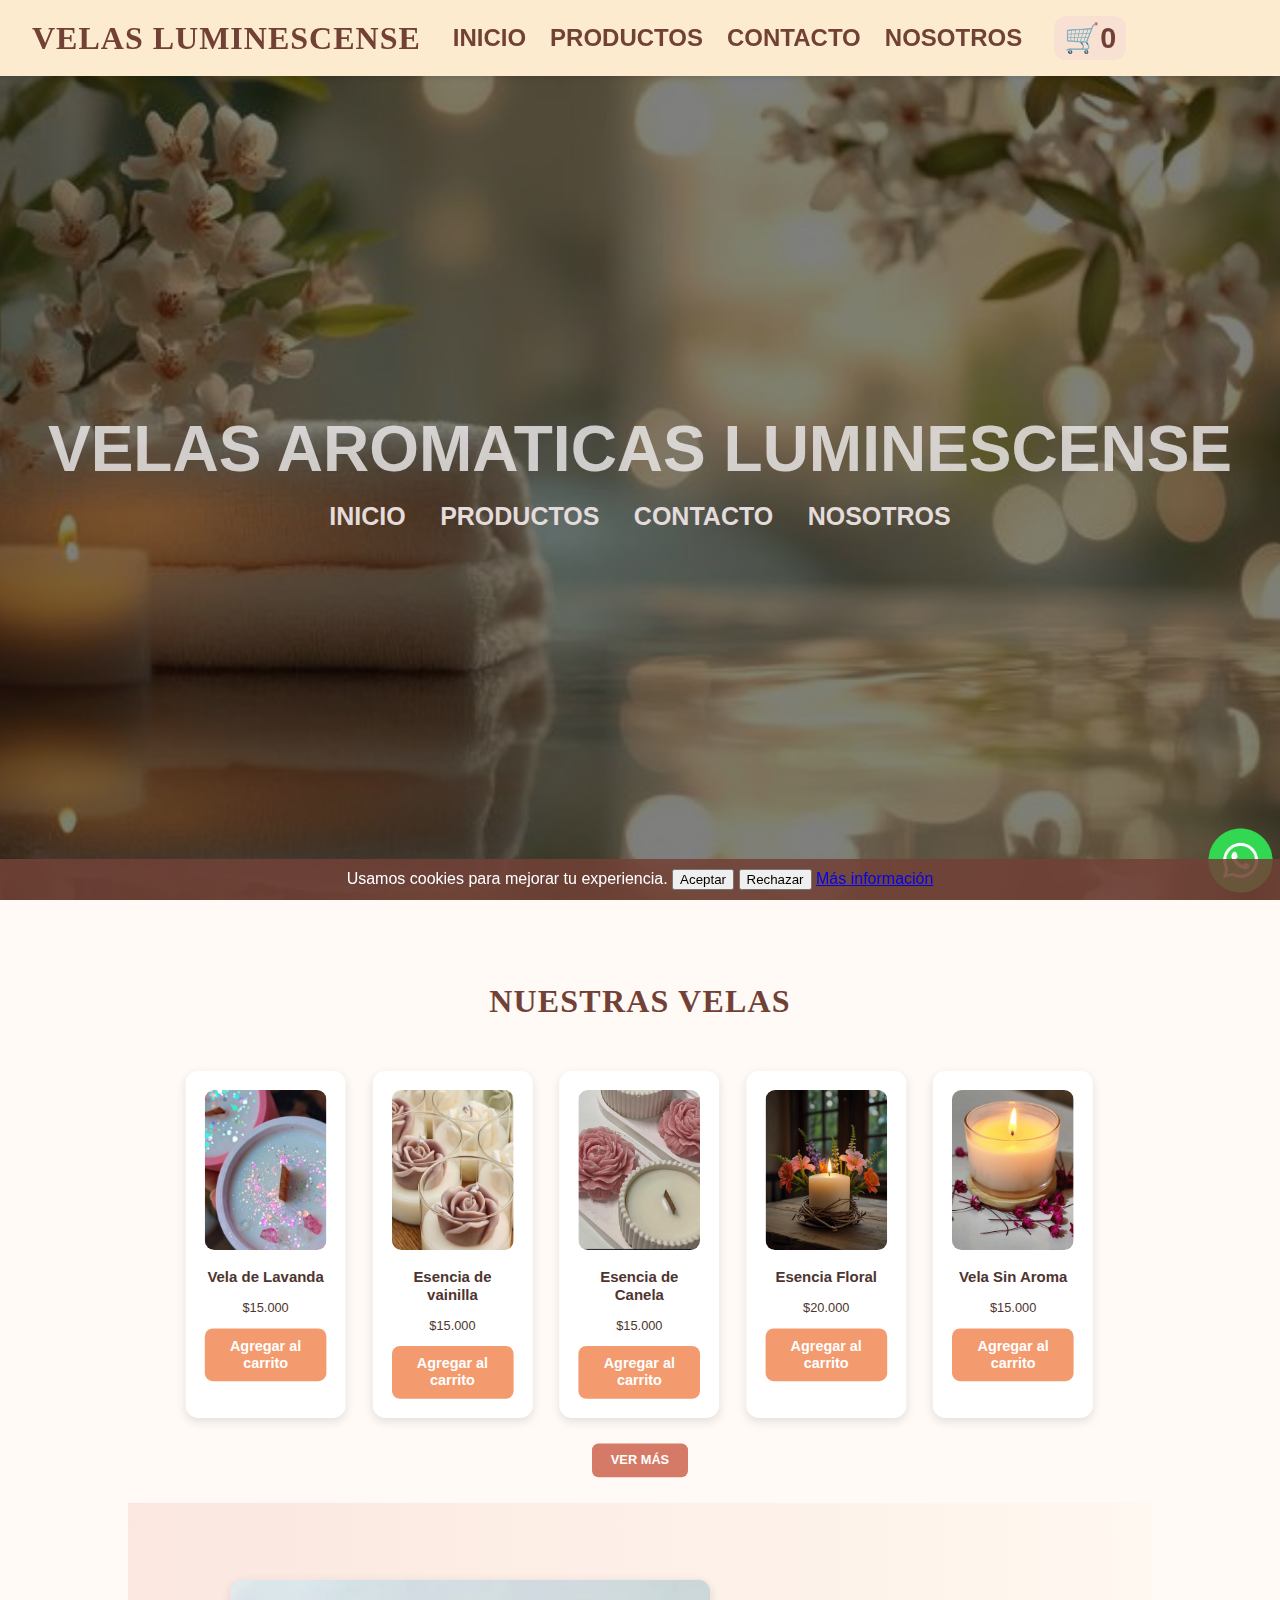
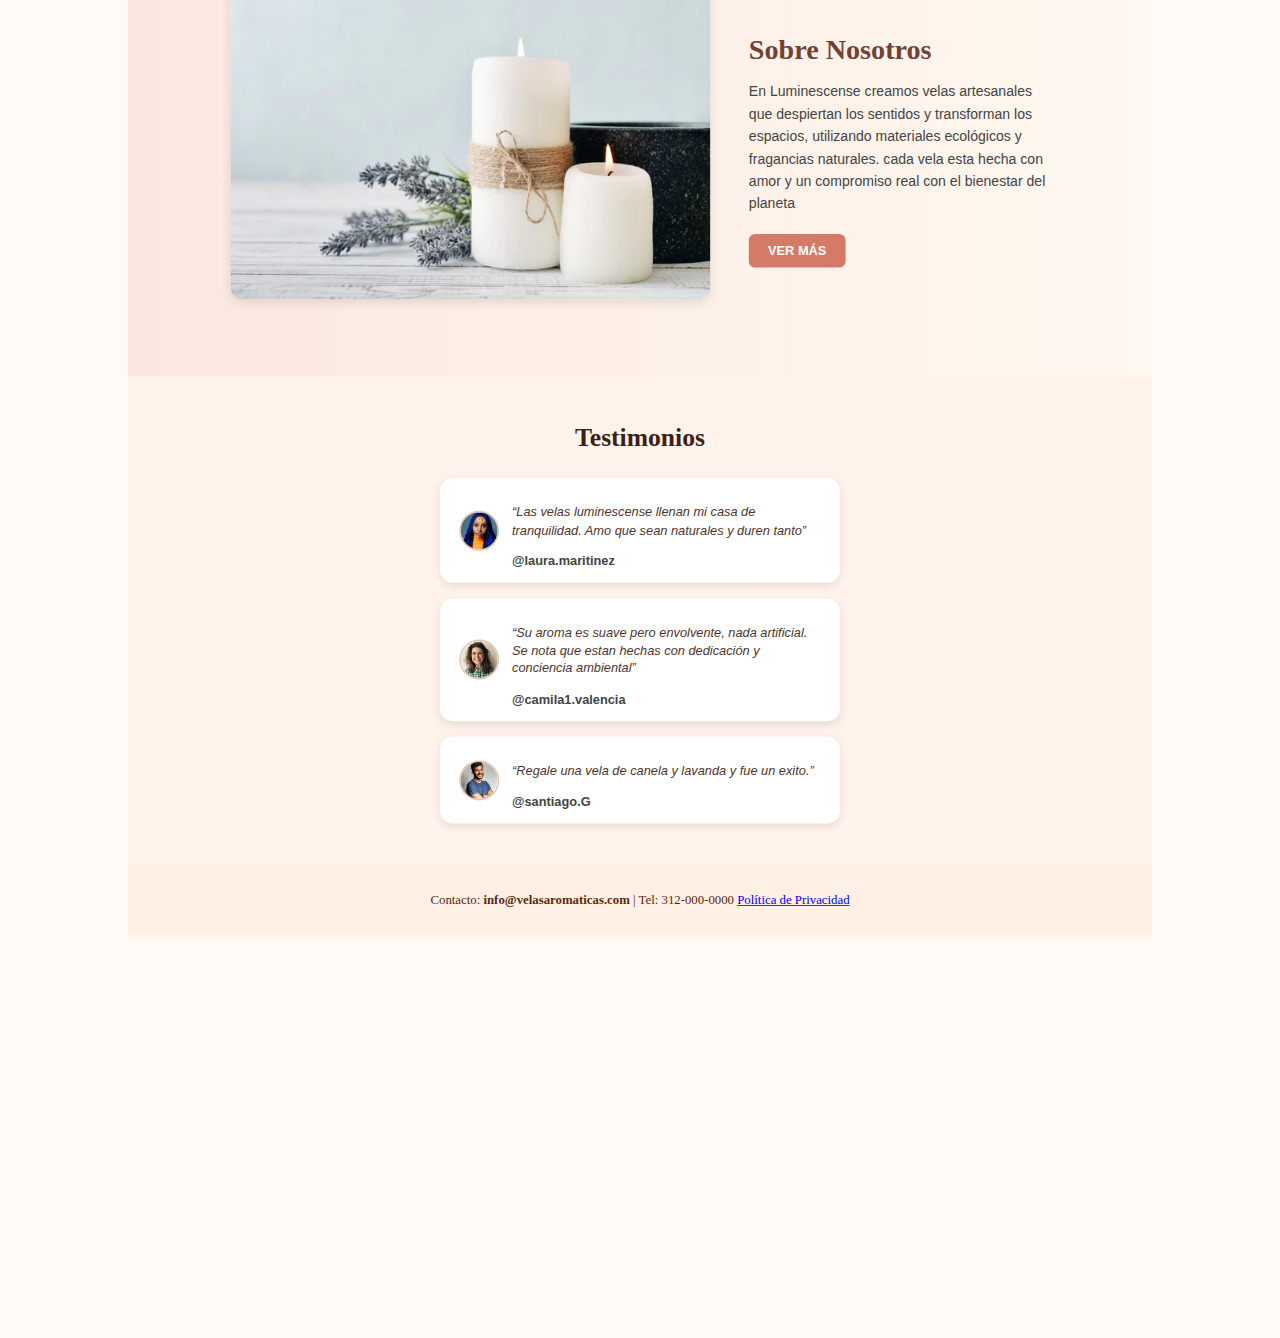
<file: index.html>
<!DOCTYPE html>
<html lang="es">
<head>
    <meta charset="UTF-8" />
    <meta name="viewport" content="width=device-width, initial-scale=1.0"/>
    <title>Tienda De Velas Aromaticas</title>
    <link rel="stylesheet" href="style.css">
</head>
<body>
  <header class="header-flotante" id="menuScroll">
    <div class="logo-scroll">VELAS LUMINESCENSE</div>

    <div class="menu-carrito">
     <nav class="nav">
       <a href="#">INICIO</a>
       <a href="productos.html">PRODUCTOS</a>
       <a href="contacto.html">CONTACTO</a>
       <a href="nosotros.html">NOSOTROS</a>
     </nav>

      <div class="carrito" id="ver-carrito" style="cursor: pointer; margin-left: 1rem;">
      🛒  <span id="contador-carrito">0</span>
      </div>
    
    </div>
  </header>


  
  <div class="carrito-popup" id="carrito-popup">
  <h3>Carrito de Compras</h3>
  <ul id="lista-carrito"></ul>
  <button onclick="cerrarCarrito()">Cerrar</button>
  </div>



    <header class="hero"    id="Inicio">
        <div class="hero-content">
        <h1> VELAS AROMATICAS LUMINESCENSE</h1>
        <nav class="nav"> 
            <a href="index.html"> INICIO</a>
            <a href="productos.html">PRODUCTOS</a>
            <a href="contacto.html">CONTACTO</a>
            <a href="nosotros.html">NOSOTROS</a>
        </nav>
      </div>
    </header>  

    <div class="zoom-contenido">
    <section class="productos">
        <h2 class="titulo-productos">NUESTRAS VELAS</h2>
        <div class="galeria">
            <div class="producto">
                <img src="/imagenes/vela1.jpeg" alt="Vela Lavanda "/>
                <h3>Vela  de Lavanda</h3>
                <p>$15.000</p>
                <button class="btn-carrito">Agregar al carrito</button>
            </div>
            <div class="producto">
                <img src="/imagenes/vela2.jpeg" alt="Vela Vainilla">
                <h3>Esencia de vainilla</h3>
                <p>$15.000</p>
                <button class="btn-carrito">Agregar al carrito</button>
            </div>
            <div class="producto">
                <img src="/imagenes/vela4.jpeg" alt="Vela Canela">
                <h3>Esencia de Canela</h3>
                <p>$15.000</p>
                <button class="btn-carrito">Agregar al carrito</button>
            </div>
            <div class="producto">
                <img src="/imagenes/velafloral.jpeg" alt="Vela Floral">
                <h3>Esencia Floral</h3>
                <p>$20.000</p>
                <button class="btn-carrito">Agregar al carrito</button>
            </div>
            <div class="producto">
                <img src="/imagenes/vela sinaroma.jpeg" alt="Vela Sin Aroma">
                <h3>Vela Sin Aroma</h3>
                <p>$15.000</p>
                <button class="btn-carrito">Agregar al carrito</button>
            </div>
        </div>
        <button class="btn-ver-mas"><a href="productos.html">VER MÁS</a></button>

        
  </section>

  <section class="sobre-nosotros">
    <div class="contenedor">
      <img src="imagenes/vela3.jpg" alt="Velas sobre nosotros">
      <div class="texto-sobre">
        <h2>Sobre Nosotros</h2>
        <p> 
          En Luminescense creamos velas artesanales que despiertan los sentidos y transforman
          los espacios, utilizando materiales ecológicos y fragancias naturales. cada vela esta 
          hecha con amor y un compromiso real con el bienestar del planeta</p>
        <button class="btn-ver-mas"><a href="nosotros.html">VER MÁS</a></button>
      </div>
    </div>
  </section>

  <section class="testimonios">
    <h2>Testimonios</h2>

    <div class="testimonio">
      <div class="contenido-testimonio">
        <img src="imagenes/laura.jpg" alt="@laura.maritinez" class="avatar">
        <div class="texto-testimonio">
          <p>“Las velas luminescense llenan mi casa de tranquilidad. Amo que sean naturales y duren tanto”</p>
          <strong>@laura.maritinez</strong>
      </div>
      </div>
    </div>
    <div class="testimonio">
      <div class="contenido-testimonio">
        <img src="imagenes/camila.jpg" alt="@camila1.valencia" class="avatar">
        <div class="texto-testimonio">
          <p>“Su aroma es suave pero envolvente, nada artificial. Se nota que estan hechas con dedicación y conciencia ambiental”</p>
          <strong>@camila1.valencia</strong>
      </div>
      </div>
    </div>   
    <div class="testimonio">
      <div class="contenido-testimonio">
        <img src="imagenes/santiago.jpg" alt="@santiago.G" class="avatar">
        <div class="texto-testimonio">
          <p>“Regale una vela de canela y lavanda y fue un exito.”</p>
          <strong>@santiago.G</strong>
        </div>
      </div>
    </div>
</section>


<footer class="footer">
    <p>Contacto: <strong>info@velasaromaticas.com</strong> | Tel: 312-000-0000
    <a href="politica-privacidad.html">Política de Privacidad</a> </p>
</footer>
</div>

<script src="script.js"></script>
<a onclick="enviarWhatsApp()" class="btn-flotante-wsp">
  <img src="imagenes/WhatsApp.png" alt="WhatsApp" />
</a>



<div id="cookie-banner" style="position:fixed;bottom:0;left:0;width:100%;background:#724136dc;color:#fff;padding:10px;text-align:center;z-index:1000;">
  Usamos cookies para mejorar tu experiencia. 
  <button onclick="aceptarCookies()">Aceptar</button>
  <button onclick="rechazarCookies()">Rechazar</button>
  <a href="politica-privacidad.html" style="color:rgb(4, 4, 236);">Más información</a>
</div>

<script>
  function aceptarCookies(){
    localStorage.setItem('cookiesAceptadas', 'true');
    document.getElementById('cookie-banner').style.display = 'none';
  }
  function rechazarCookies(){
    localStorage.setItem('cookiesAceptadas', 'false');
    document.getElementById('cookie-banner').style.display = 'none';
  }
  if(localStorage.getItem('cookiesAceptadas')){
    document.getElementById('cookie-banner').style.display = 'none';
  }
</script>


</body>

</html>
</file>
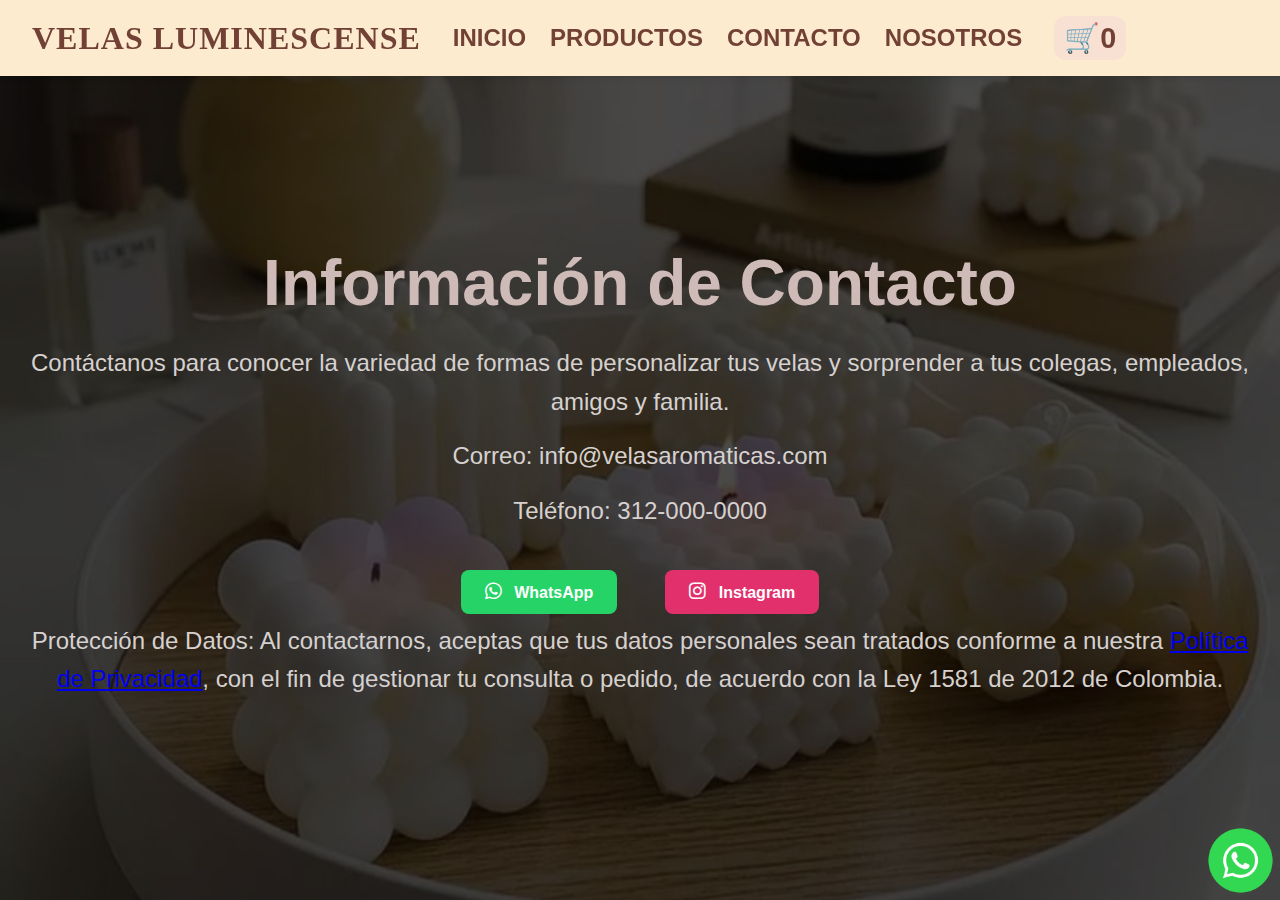
<file: contacto.html>
<!DOCTYPE html>
<html lang="es">
<head>
  <meta charset="UTF-8" />
  <meta name="viewport" content="width=device-width, initial-scale=1.0"/>
  <title>Contacto - Velas Luminescense</title>
  <link rel="stylesheet" href="style.css" />
  <link rel="stylesheet" href="https://cdnjs.cloudflare.com/ajax/libs/font-awesome/6.4.0/css/all.min.css">
</head>
<body>
  
  <header class="header-flotante visible">
    <div class="logo-scroll">VELAS LUMINESCENSE</div>
    <div class="menu-carrito">
      <nav class="nav">
        <a href="index.html">INICIO</a>
        <a href="productos.html">PRODUCTOS</a>
        <a href="contacto.html">CONTACTO</a>
        <a href="nosotros.html">NOSOTROS</a>
      </nav>
      <div class="carrito" id="ver-carrito" style="cursor: pointer; margin-left: 1rem;">
        🛒 <span id="contador-carrito">0</span>
      </div>
    </div>
  </header>


  <div class="carrito-popup" id="carrito-popup">
    <h3>Carrito de Compras</h3>
    <ul id="lista-carrito"></ul>
    <button onclick="cerrarCarrito()">Cerrar</button>
  </div>


  <section id="contacto" class="seccion-centro">
    <h2>Información de Contacto</h2>
    <p>Contáctanos para conocer la variedad de formas de personalizar tus velas y sorprender 
       a tus colegas, empleados, amigos y familia.</p>
    <p>Correo: info@velasaromaticas.com</p>
    <p>Teléfono: 312-000-0000</p>

    <div class="redes-sociales">
      <a onclick="enviarWhatsApp()" class="btn-whatsapp">
        <i class="fab fa-whatsapp"></i> WhatsApp
      </a>

      <a href="https://www.instagram.com/tucuenta/" target="_blank" class="btn-instagram">
        <i class="fab fa-instagram"></i> Instagram
      </a>
    </div>

    <div class="aviso-privacidad">
    <p>
      <strong>Protección de Datos:</strong> Al contactarnos, aceptas que tus datos 
      personales sean tratados conforme a nuestra 
      <a href="politica-privacidad.html" target="_blank">Política de Privacidad</a>, 
      con el fin de gestionar tu consulta o pedido, de acuerdo con la Ley 1581 de 2012 de Colombia.
    </p>
  </div>
  </section>

  
  <a onclick="enviarWhatsApp()" class="btn-flotante-wsp">
    <img src="imagenes/WhatsApp.png" alt="WhatsApp" />
  </a>


  <script src="script.js"></script>
</body>
</html>
</file>
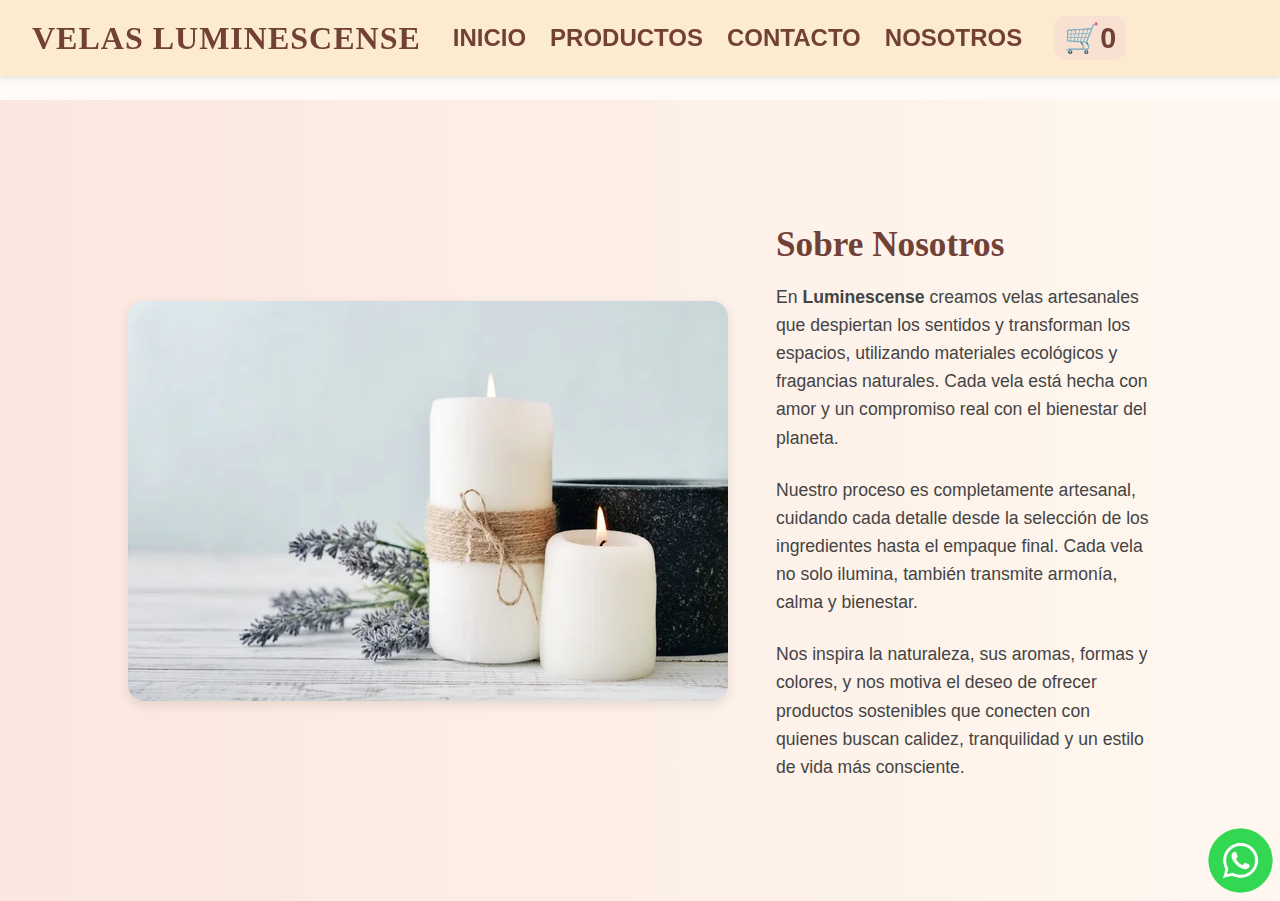
<file: nosotros.html>
<!DOCTYPE html>
<html lang="es">
<head>
  <meta charset="UTF-8" />
  <meta name="viewport" content="width=device-width, initial-scale=1.0"/>
  <title>Sobre Nosotros - Luminescense</title>
  <link rel="stylesheet" href="style.css" />
</head>
<body>

  <header class="header-flotante visible">
    <div class="logo-scroll">VELAS LUMINESCENSE</div>

    <div class="menu-carrito">
     <nav class="nav">
       <a href="index.html">INICIO</a>
       <a href="productos.html">PRODUCTOS</a>
       <a href="contacto.html">CONTACTO</a>
       <a href="nosotros.html">NOSOTROS</a>
      </nav>

      <div class="carrito"  id="ver-carrito" style="cursor: pointer; margin-left: 1rem;">
      🛒  <span id="contador-carrito">0</span>
      </div>
    
    </div>
  </header>

  <section class="sobre-nosotros" style="margin-top: 100px;">
    <div class="contenedor">
      <img src="imagenes/vela3.jpg" alt="Velas artesanales" />
      <div class="texto-sobre">
        <h2>Sobre Nosotros</h2>
        <p>En <strong>Luminescense</strong> creamos velas artesanales que despiertan los sentidos y transforman
          los espacios, utilizando materiales ecológicos y fragancias naturales. Cada vela está hecha con amor y un 
          compromiso real con el bienestar del planeta.</p>
        <p>Nuestro proceso es completamente artesanal, cuidando cada detalle desde la selección de los ingredientes 
          hasta el empaque final. Cada vela no solo ilumina, también transmite armonía, calma y bienestar.</p>
        <p>Nos inspira la naturaleza, sus aromas, formas y colores, y nos motiva el deseo de ofrecer productos sostenibles
          que conecten con quienes buscan calidez, tranquilidad y un estilo de vida más consciente.</p>
      </div>
    </div>
  </section>
<a onclick="enviarWhatsApp()" class="btn-flotante-wsp">
  <img src="imagenes/WhatsApp.png" alt="WhatsApp" />
</a>


<script src="script.js"></script>

</body>
</html>
</file>
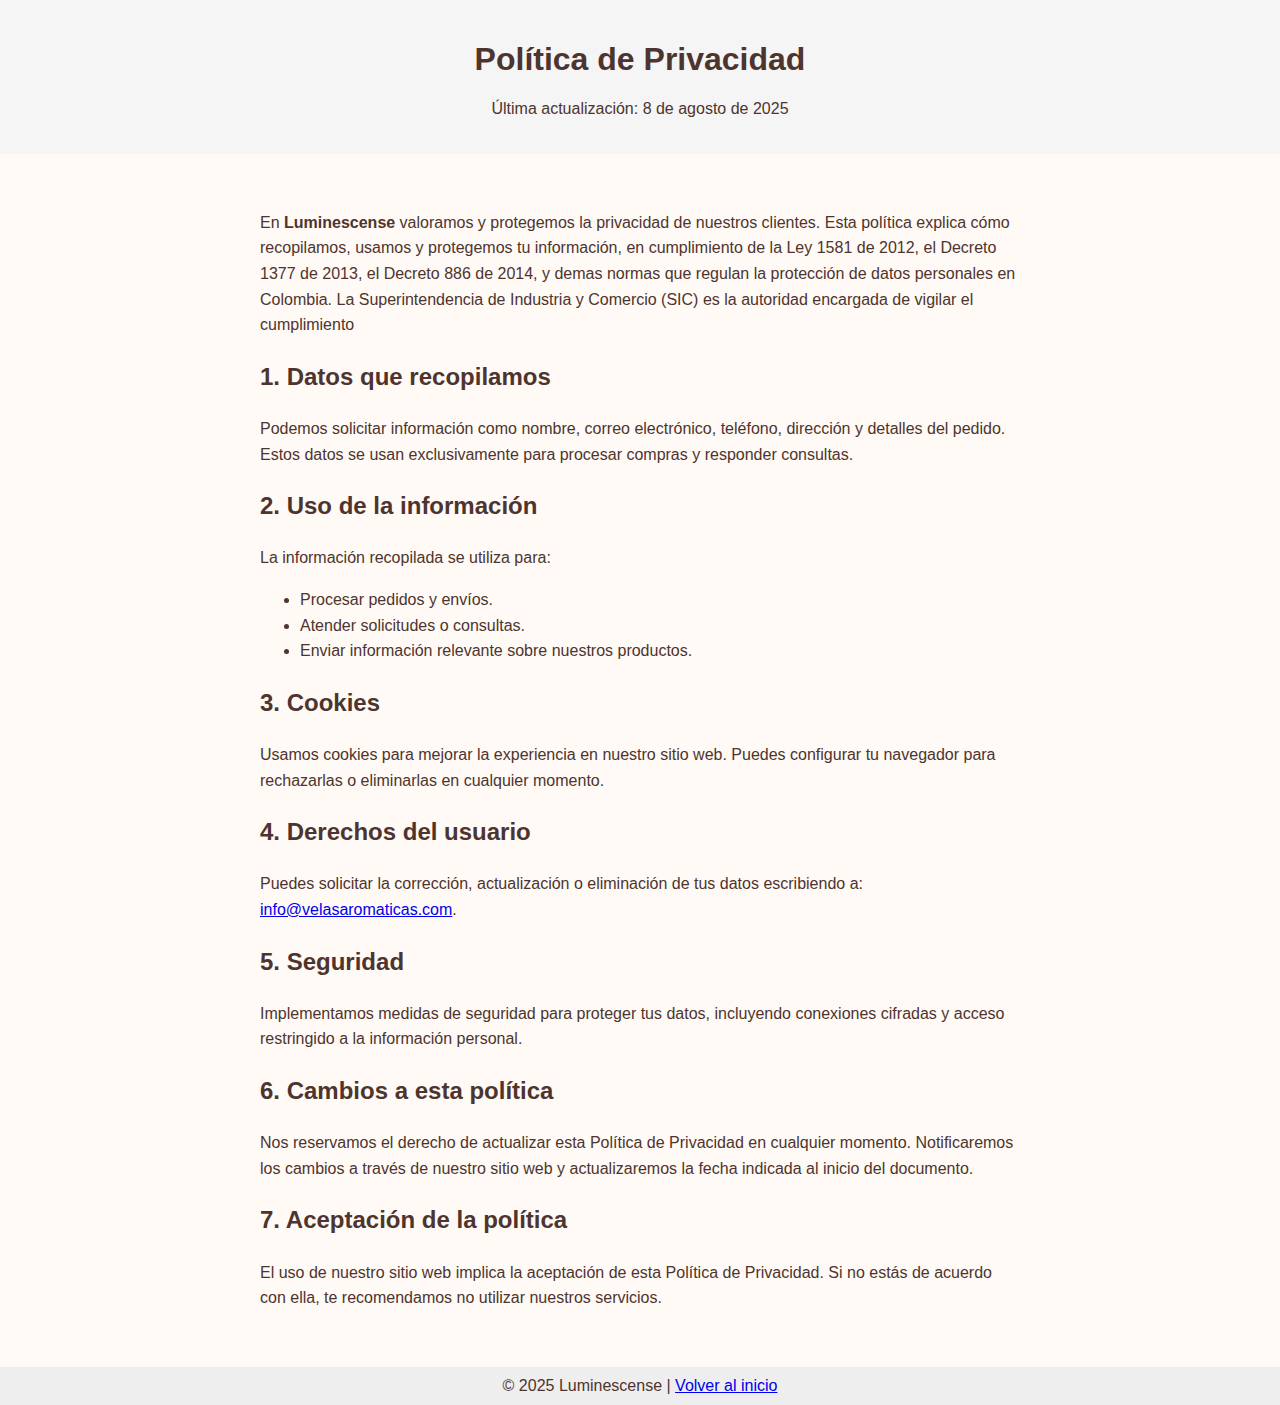
<file: politica-privacidad.html>
<!DOCTYPE html>
<html lang="es">
<head>
    <meta charset="UTF-8">
    <meta name="viewport" content="width=device-width, initial-scale=1.0">
    <title>Política de Privacidad - Luminescense</title>
    <link rel="stylesheet" href="style.css">
</head>
<body>

    <header style="text-align:center; padding:20px; background:#f5f5f5;">
        <h1>Política de Privacidad</h1>
        <p>Última actualización: 8 de agosto de 2025</p>
    </header>

    <main style="max-width:800px; margin:20px auto; padding:20px; line-height:1.6;">
        <p>En <strong>Luminescense</strong> valoramos y protegemos la privacidad de nuestros clientes. Esta política explica cómo recopilamos, usamos y protegemos 
            tu información, en cumplimiento de la Ley 1581 de 2012, el Decreto 1377 de 2013, el Decreto 886 de 2014, y demas normas que regulan la protección
            de datos personales en Colombia. La Superintendencia de Industria y Comercio (SIC) es la autoridad encargada de vigilar el cumplimiento </p>

        <h2>1. Datos que recopilamos</h2>
        <p>Podemos solicitar información como nombre, correo electrónico, teléfono, dirección y detalles del pedido.
            Estos datos se usan exclusivamente para procesar compras y responder consultas.</p>

        <h2>2. Uso de la información</h2>
        <p>La información recopilada se utiliza para:
            <ul>
                <li>Procesar pedidos y envíos.</li>
                <li>Atender solicitudes o consultas.</li>
                <li>Enviar información relevante sobre nuestros productos.</li>
            </ul>
        </p>

        <h2>3. Cookies</h2>
        <p>Usamos cookies para mejorar la experiencia en nuestro sitio web. Puedes configurar tu navegador para rechazarlas o eliminarlas en cualquier momento.</p>

        <h2>4. Derechos del usuario</h2>
        <p>Puedes solicitar la corrección, actualización o eliminación de tus datos escribiendo a: <a href="mailto:info@velasaromaticas.com">info@velasaromaticas.com</a>.</p>

        <h2>5. Seguridad</h2>
        <p>Implementamos medidas de seguridad para proteger tus datos, incluyendo conexiones cifradas y acceso restringido a la información personal.</p>

        <h2>6. Cambios a esta política</h2>
        <p>Nos reservamos el derecho de actualizar esta Política de Privacidad en cualquier momento. Notificaremos los cambios a través de nuestro sitio web y actualizaremos la fecha indicada al inicio del documento.</p>
        
        <h2>7. Aceptación de la política</h2>
        <p>El uso de nuestro sitio web implica la aceptación de esta Política de Privacidad. Si no estás de acuerdo con ella, te recomendamos no utilizar nuestros servicios.</p>
    </main>

    <footer style="text-align:center; padding:10px; background:#eee;">
        © 2025 Luminescense | <a href="index.html">Volver al inicio</a>
    </footer>

</body>
</html>
</file>
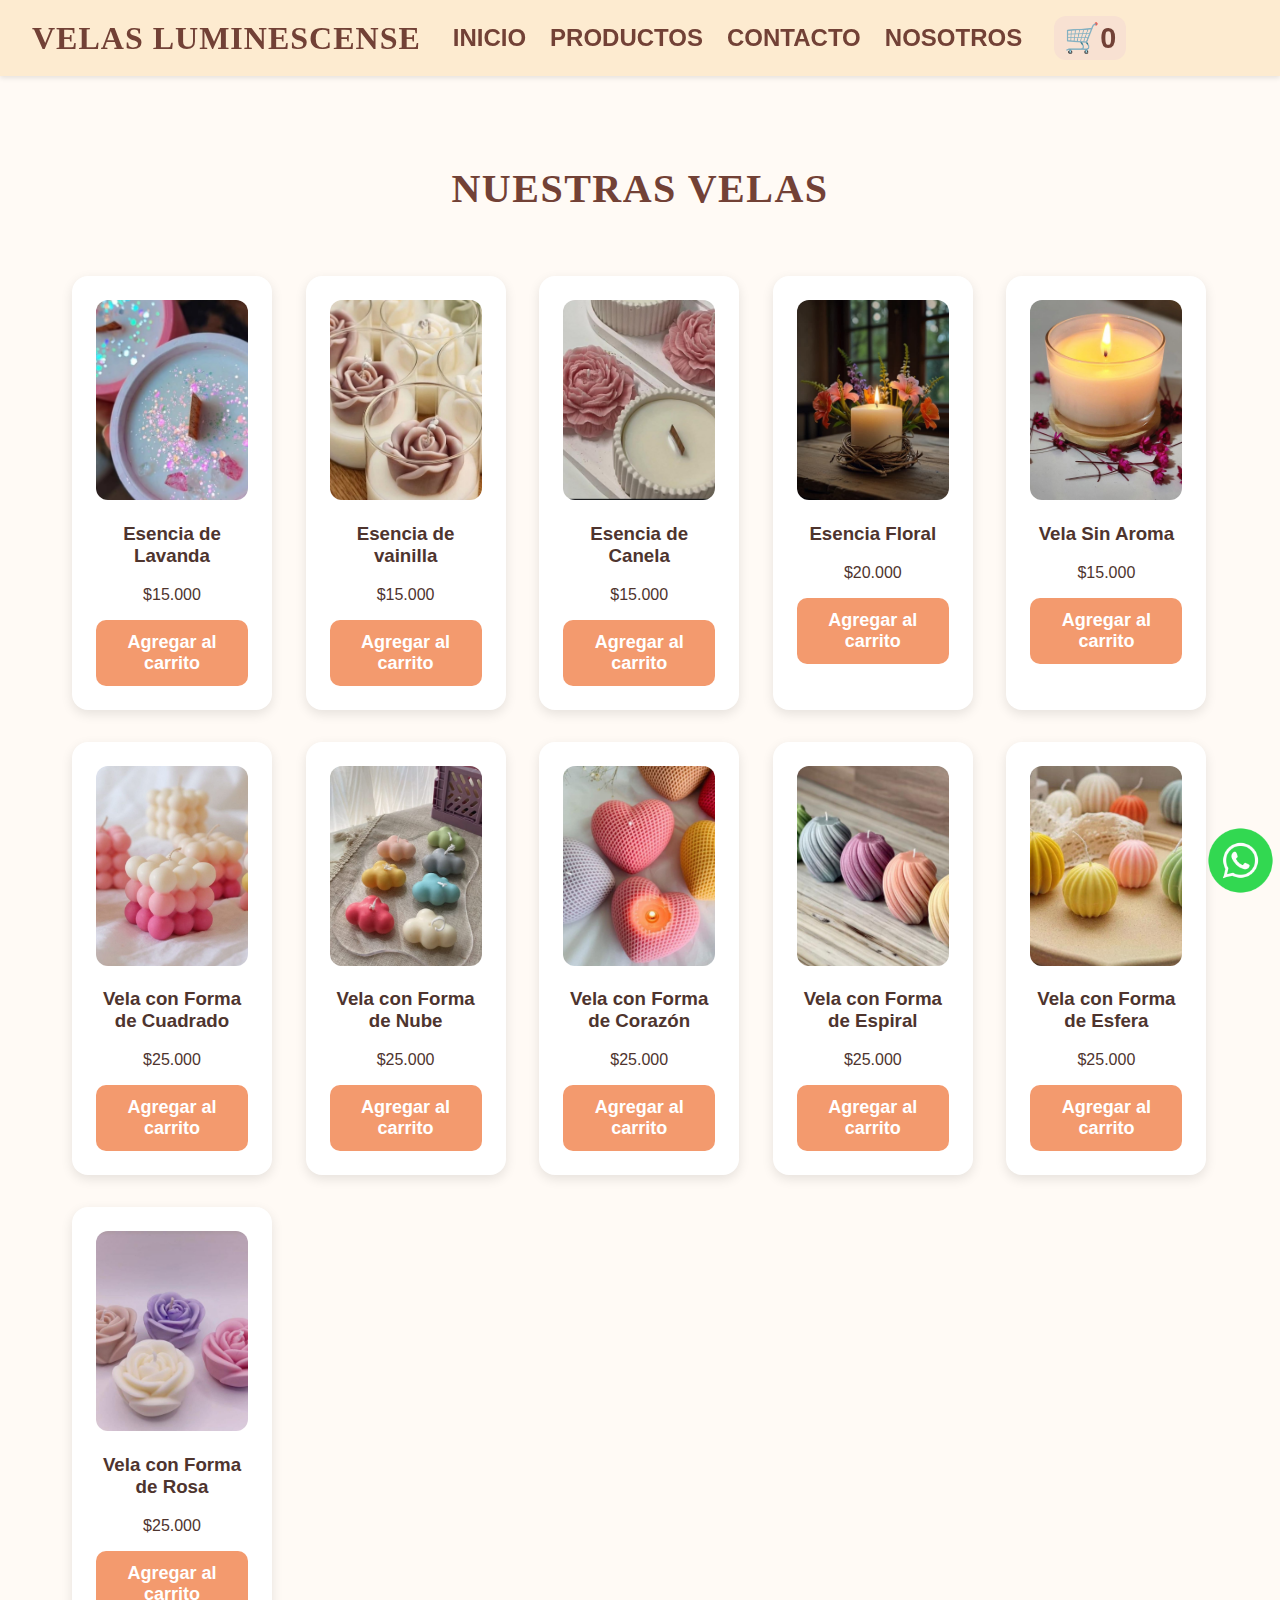
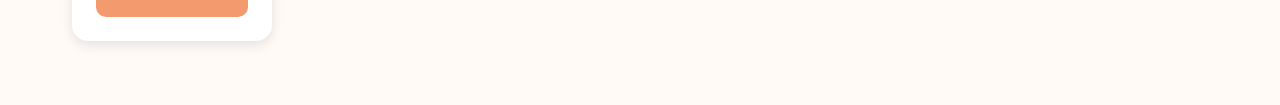
<file: productos.html>
<!DOCTYPE html>
<html lang="es">
<head>
  <meta charset="UTF-8" />
  <meta name="viewport" content="width=device-width, initial-scale=1.0"/>
  <title>Productos - Velas Luminescense</title>
  <link rel="stylesheet" href="style.css" />
</head>
<body>
  <header class="header-flotante visible">
    <div class="logo-scroll">VELAS LUMINESCENSE</div>

    <div class="menu-carrito">
      <nav class="nav">
       <a href="index.html">INICIO</a>
       <a href="productos.html">PRODUCTOS</a>
       <a href="contacto.html">CONTACTO</a>
       <a href="nosotros.html">NOSOTROS</a>
      </nav>

      <div class="carrito" id="ver-carrito" style="cursor: pointer;  margin-left: 1rem;">
      🛒  <span id="contador-carrito">0</span>
      </div>
    
    </div>
  </header>

  <div class="carrito-popup" id="carrito-popup">
  <h3>Carrito de Compras</h3>
  <ul id="lista-carrito"></ul>
  <button onclick="cerrarCarrito()">Cerrar</button>
  </div>

  <section class="productos" style="margin-top: 100px;">
    <h2 class="titulo-productos">NUESTRAS VELAS</h2>
    <div class="galeria">
        <div class="producto">
           <img src="imagenes/vela1.jpeg" alt="Vela Lavanda" />
           <h3>Esencia de  Lavanda</h3>
           <p>$15.000</p>
            <button class="btn-carrito">Agregar al carrito</button>
      </div>
            <div class="producto">
                <img src="/imagenes/vela2.jpeg" alt="Vela Vainilla">
                <h3>Esencia de vainilla</h3>
                <p>$15.000</p>
                <button class="btn-carrito">Agregar al carrito</button>
            </div>
            <div class="producto">
                <img src="/imagenes/vela4.jpeg" alt="Vela Canela">
                <h3>Esencia de Canela</h3>
                <p>$15.000</p>
                <button class="btn-carrito">Agregar al carrito</button>
            </div>
            <div class="producto">
                <img src="/imagenes/velafloral.jpeg" alt="Vela Floral">
                <h3>Esencia Floral</h3>
                <p>$20.000</p>
                <button class="btn-carrito">Agregar al carrito</button>
            </div>
            <div class="producto">
                <img src="/imagenes/vela sinaroma.jpeg" alt="Vela Sin Aroma">
                <h3>Vela Sin Aroma</h3>
                <p>$15.000</p>
                <button class="btn-carrito">Agregar al carrito</button>
            </div>
            <div class="producto">
                <img src="/imagenes/cuadrado.jpeg" alt="Vela con Forma de Cuadrado">
                <h3>Vela con Forma de Cuadrado</h3>
                <p>$25.000</p>
                <button class="btn-carrito">Agregar al carrito</button>
            </div>
            <div class="producto">
                <img src="/imagenes/nube.jpeg" alt="Vela con Forma de Nube">
                <h3>Vela con Forma de Nube</h3>
                <p>$25.000</p>
                <button class="btn-carrito">Agregar al carrito</button>
            </div>
            <div class="producto">
                <img src="/imagenes/corazon.jpeg" alt="Vela con Forma de Corazón">
                <h3>Vela con Forma de Corazón</h3>
                <p>$25.000</p>
                <button class="btn-carrito">Agregar al carrito</button>
            </div>
            <div class="producto">
                <img src="/imagenes/espiral.jpeg" alt="Vela con Forma de Espiral">
                <h3>Vela con Forma de Espiral</h3>
                <p>$25.000</p>
                <button class="btn-carrito">Agregar al carrito</button>
            </div>
            <div class="producto">
                <img src="/imagenes/redonda.jpeg" alt="Vela con Forma de Esfera">
                <h3>Vela con Forma de Esfera</h3>
                <p>$25.000</p>
                <button class="btn-carrito">Agregar al carrito</button>
            </div>
            <div class="producto">
                <img src="/imagenes/rosa.jpeg" alt="Vela con Forma de Rosa">
                <h3>Vela con Forma de Rosa</h3>
                <p>$25.000</p>
                <button class="btn-carrito">Agregar al carrito</button>
            </div>


    </div>
  </section>

<script src="script.js"></script>
<a onclick="enviarWhatsApp()" class="btn-flotante-wsp">
  <img src="imagenes/WhatsApp.png" alt="WhatsApp" />
</a>

</body>
</html>
</file>
<file: style.css>
*{
  box-sizing: border-box;
}

body {
  margin: 0;
  font-family: 'Segoe UI', Tahoma, Geneva, Verdana, sans-serif;
  background-color: #fff8f0;
  color: #333;
}

.zoom-contenido{
  transform: scale(0.8);
  transform-origin: top center;
  margin-top: 30px;
}

.nav a {
    font-size: 25px;
    margin: 0 15px;
    color: #e4dbdb;
    text-decoration: none;
    font-weight: bold;
}
.nav a:hover{
    color: #c75238;
}

.hero {
  background-image: url('imagenes/hero.jpg');
  background-size: cover;
  background-position: center;
  height: 100vh;
  display: flex;
  align-items: center;
  justify-content: center;
  color: rgba(235, 232, 232, 0.829);
  text-align: center;
  position: relative;
  flex-direction: column;
}

.hero::before {
  content: "";
  position: absolute;
  top: 0;
  left: 0;
  width: 100%;
  height: 100%;
  background-color: rgba(0, 0, 0, 0.5);
  z-index: 1;
}

.hero-content {
  position: relative;
  z-index: 2;
}
.hero-content h1 {
  font-size: 4rem;
  margin-bottom: 1rem;
}



.btn {
  background-color: #d57a66;
  color: white;
  padding: 0.75rem 1.5rem;
  border: none;
  border-radius: 0.5rem;
  cursor: pointer;
  font-size: 1rem;
  font-weight: bold;
  text-transform: uppercase;
}
/*comando productos*/
.titulo-productos{
  font-size: 2.5rem;
  color: #724136;
  font-weight: bold;
  margin-bottom: 2rem;
  text-transform: uppercase;
  letter-spacing: 1.5px;
  font-family:'Georgia', serif;
}
.productos {
  padding: 2rem;
  text-align: center;
}


.galeria {
  display: grid;
  grid-template-columns: repeat(5, 1fr);
  gap: 2rem;
  padding: 2rem;
  max-width: 1200px;
  margin: 0 auto;
}

@media (max-width: 768px) {
  .galeria {
    grid-template-columns: repeat(2, 1fr);
  }
}

.producto {
  background-color: #fff;
  padding: 1.5rem;
  border-radius: 1rem;
  box-shadow: 0 4px 12px rgba(0,0,0,0.1);
  width: 200px;
  text-align: center;
  transition: transform 0.3s ease;
}

.producto:hover{
  transform: scale(1.05);
}

.producto img {
  width: 100%;
  height: 200px;
  border-radius: 0.75rem;
  object-fit: cover;
}
/* comandos sobre nosotros*/
.sobre-nosotros {
  background: linear-gradient(to right,#fbe7df, #fff8f0);
  padding: 3rem 5rem;
  width: 100%;
  }
.sobre-nosotros .contenedor{
  display: flex;
  flex-wrap: wrap;
  align-items: center;
  gap: 3rem;
  max-width: 1200px;
  margin: 0 auto;
  padding: 3rem;

}
.sobre-nosotros img{
  flex: 1;
  width: 100%;
  max-width: 800px;
  border-radius: 1rem;
  box-shadow: 0 4px 12px rgba(0, 0, 0, 0.1);
  transition: transform 0.3s ease;
}
.sobre-nosotros img:hover{
  transform: scale(1.03);
}
.texto-sobre{
  flex: 2;
  min-width: 300px;
}
.texto-sobre h2 {
  font-size: 2.2rem;
  color: #724136;
  margin-bottom: 1rem;
  font-family: 'Georgia', serif;
}

.texto-sobre p{
  font-size: 1.1rem;
  color: #444;
  line-height: 1.6;
  margin-bottom: 1.5rem;
}
.btn-ver-mas{
  background-color: #d57a66;
  color: white;
  border: none;
  padding: 0.75rem 1.5rem;
  font-size: 1rem;
  border-radius: 0.5rem;
  cursor: pointer;
  font-weight: bold;
  transition: background-color 0.3s;
}
.btn-ver-mas:hover{
  background-color: #ffaf91;
}

.btn-ver-mas a {
  text-decoration: none;
  color: inherit;
}
.texto-adicional{
  max-height: 0;
  overflow: hidden;
  transition: max-height 0.6s ease, padding 0.6s ease;
  font-size: 1.15rem;
  line-height: 1.9;
  color: #444;
  margin-top: 1.5rem;
  font-family: 'Segoe UI', Tahoma, Geneva, Verdana, sans-serif;
  text-align: justify;
  padding: 0;
}
.texto-adicional.expandido{
  max-height: 1000px;
  padding-top: 1rem;
  padding-bottom: 1rem;
}
/* comando testimonios*/
.testimonios {
  background-color: #fff3eb;
  padding: 2rem;
  text-align: center;
}
.testimonios h2 {
  font-size: 2rem;
  color: #3d1f17;
  margin-bottom: 2rem;
  font-family: 'Georgia', serif;
}
.testimonio {
  background-color: #ffffff;
  margin: 1.2rem auto;
  padding: 1rem 1.5rem;
  border-radius: 1rem;
  max-width: 500px;
  box-shadow: 0 4px 12px rgba(0, 0, 0, 0.1);
  font-style: italic;
  font-size: 1rem;
  line-height: 1.4;
}
.contenido-testimonio {
  display: flex;
  align-items: center;
  gap: 1rem;
  text-align: left;
}

.contenido-testimonio .avatar{
  width: 50px;
  height: 50px;
  border-radius: 50%;
  object-fit: cover;
  border: 2px solid #e3c8b3;
  flex-shrink: 0;
}
.texto-testimonio {
  flex: 1;
}
.testimonio strong {
  display: block;
  margin-top: 1rem;
  color: #444;
  font-style: normal;
  font-weight: bold;
}
@media (max-width: 600px) {
  .contenido-testimonio {
    flex-direction: column;
    text-align: center;
  }

  .contenido-testimonio .avatar {
    margin-bottom: 0.8rem;
  }

  .texto-testimonio {
    text-align: center;
  }
}
/*comando contacto*/

@import url('https://fonts.googleapis.com/css2?family=Poppins:wght@300;400;600&display=swap');

body {
  font-family: 'Poppins', sans-serif;
  background-color: #fffaf5;
  color: #4e342e;
  margin: 0;
  padding: 0;
}


.seccion-centro {
  min-height: 80vh;
  display: flex;
  flex-direction: column;
  justify-content: center;
  align-items: center;
  text-align: center;
}

.redes-sociales {
  margin-top: 2rem;
  display: flex;
  justify-content: center;
  gap: 3rem;
}

.seccion-centro h2 {
  font-size: 4rem;
  font-weight: 600;
  margin-bottom: 1rem;
  color: #cebbb8;
}

.seccion-centro p {
  font-size: 1.5rem;
  font-weight: 300;
  line-height: 1.6;
  margin: 0.5rem 0;
  color: #d6d1cf;
}


.seccion-centro {
  position: relative;
  min-height: 100vh;
  background-image: url('imagenes/contacto.jpeg');
  background-size: cover;
  background-position: center;
  background-repeat: no-repeat;
  background-color: #fff8f0;
  display: flex;
  flex-direction: column;
  justify-content: center;
  align-items: center;
  text-align: center;
  padding: 40px 20px;
  color: #333;
  z-index: 1;
  overflow: hidden;
}

.seccion-centro::before {
  content: "";
  position: absolute;
  top: 0;
  left: 0;
  width: 100%;
  height: 100%;
  background-color: rgba(0, 0, 0, 0.7);
  z-index: -1;
}


.btn-whatsapp,
.btn-instagram {
  padding: 12px 24px;
  border-radius: 8px;
  font-size: 1rem;
  font-weight: bold;
  text-decoration: none;
  color: white;
  transition: transform 0.2s ease, box-shadow 0.2s ease;
}

.btn-whatsapp {
  background-color: #25D366;
}

.btn-instagram {
  background-color: #E1306C;
}

.btn-whatsapp:hover,
.btn-instagram:hover {
  transform: scale(1.05);
  box-shadow: 0 4px 12px rgba(0, 0, 0, 0.2);
}
.btn-whatsapp i,
.btn-instagram i {
  margin-right: 8px;
  font-size: 1.2rem;
}



.blog {
  background-color: #333;
  color: white;
  text-align: center;
  padding: 2rem;
}
 .carrito {
  font-size: 1.5rem;
  margin-left: 20px;
  color: #723e31;
  background-color: #f8e1d2;
  padding: 5px 10px;
  border-radius: 12px;
  display: flex;
  align-items: center;
  font-weight: bold;
}

.btn-carrito {
  padding: 12px 24px;
  font-size: 18px;
  background-color: #f39a6e;
  color: white;
  border: none;
  border-radius: 10px;
  cursor: pointer;
  font-weight: bold;
  transition: background-color 0.3s;
}

.btn-carrito:hover {
  background-color: #ffbc8f;
}

.footer {
  background-color: #fff0e5;
  text-align: center;
  padding: 20px;
  font-family: 'Georgia', serif;
  color: #5c2a0b;
}

.btn-flotante-wsp {
  position: fixed;
  bottom: 25px;
  right: 25px;
  width: 30px;
  height: 30px;
  border-radius: 50%;
  background-color: #25D366;
  display: flex;
  justify-content: center;
  align-items: center;
  box-shadow: 0 4px 10px rgba(0, 0, 0, 0.3);
  z-index: 1000;
  transition: transform 0.3s ease;
}

.btn-flotante-wsp:hover {
  transform: scale(1.1);
}

.btn-flotante-wsp img {
  width: 85px;
  height: 85px;
}



html {
  scroll-behavior: smooth;
}

.header-flotante {
  display: flex;
  align-items: center;
  gap: 2rem;
  padding: 1rem 2rem;
  background-color: #fdebd0;
  position: fixed;
  top: 0;
  width: 100%;
  z-index: 999;
  box-shadow: 0 2px 5px rgba(0,0,0,0.1);

}
.logo-scroll {
  font-size: 2rem;
  font-weight: bold;
  color: #724136;
  text-transform: uppercase;
  letter-spacing: 1px;
  font-family: 'Georgia', serif;
}


.header-flotante.visible {
  opacity: 1;
  pointer-events: auto;
}

.header-flotante h1 {
  font-size: 2rem;
  color: #3d1f17;
  margin: 0;
}
.header-flotante nav {
  display: flex;
  gap: 1.5rem;
}
.header-flotante nav a {
  font-size: 1.5rem;
  color: #724136;
  text-decoration: none;
  font-weight: bold;
  margin: 0;
}

.header-flotante nav a:hover {
  color: #c75238;
}

@media (max-width: 768px) {
  .header-flotante {
    flex-direction: column;
    align-items: flex-start;
  }

  .header-flotante nav {
    margin-top: 0.5rem;
  }

  .header-flotante nav a {
    margin: 0.5rem 0;
  }
}

/*carrito contador*/
.carrito-popup {
  position: fixed;
  top: 90px;
  right: 20px;
  background-color: #fff;
  border: 2px solid #c0c0c0;
  padding: 1rem;
  width: 250px;
  max-height: 300px;
  overflow-y: auto;
  box-shadow: 0 0 10px rgba(0,0,0,0.2);
  display: none;
  z-index: 999;
  border-radius: 10px;
}

.carrito-popup h3 {
  margin-top: 0;
  text-align: center;
}

.carrito-popup ul {
  list-style: none;
  padding: 0;
}

.carrito-popup button {
  background-color: #724136;
  color: #fff;
  border: none;
  padding: 8px 12px;
  cursor: pointer;
  width: 100%;
  border-radius: 5px;
}
.menu-carrito {
  display: flex;
  align-items: center;
  gap: 1rem;
}
.carrito {
  cursor: pointer;
  color: #724136;
  font-size: 1.8rem;
  transition: color 0.3s ease;
}

.carrito:hover {
  color: #b85c38;
}


html,body{
  margin: 0;
  padding: 0;
}
*{
  box-sizing: border-box;
}

body{
  margin: 0;
  padding: 0;
}

@media (max-width: 768px) {
  .contenedor {
    flex-direction: column;
    padding: 10px;
  }

  .menu-carrito nav a {
    display: block;
    margin: 10px 0;
    font-size: 16px;
  }

  .texto-sobre h2 {
    font-size: 22px;
  }

  .texto-sobre p {
    font-size: 16px;
  }

  .carrito {
    font-size: 20px;
  }

  header .logo-scroll {
    font-size: 18px;
  }

  img {
    max-width: 100%;
    height: auto;
  }
}
</file>
